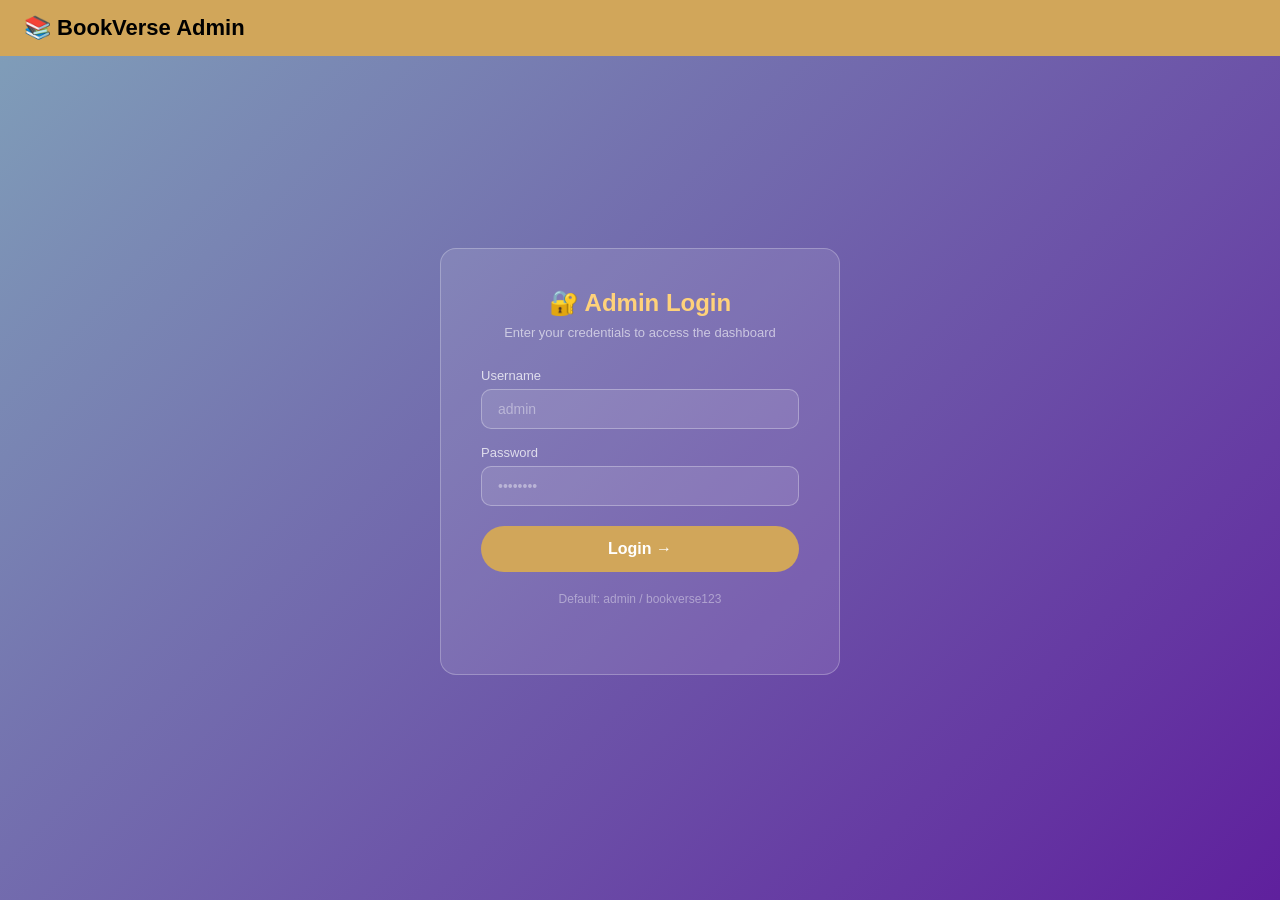
<file: admin.html>
<!DOCTYPE html>
<html lang="en">
<head>
  <meta charset="UTF-8">
  <meta name="viewport" content="width=device-width, initial-scale=1.0">
  <title>BookVerse – Admin</title>
  <link rel="stylesheet" href="styles.css">
</head>
<body>

<header class="navbar">
  <h1>📚 BookVerse Admin</h1>
  <nav></nav>
  <button class="cart-icon" onclick="logout()" id="logout-btn" style="display:none">🔓 Logout</button>
</header>

<!-- ═══════════════════════════════════════════════════════
     LOGIN SCREEN
════════════════════════════════════════════════════════ -->
<div class="admin-login-wrap" id="login-screen">
  <div class="admin-login-box">
    <h2>🔐 Admin Login</h2>
    <p>Enter your credentials to access the dashboard</p>

    <div class="form-group">
      <label>Username</label>
      <input type="text" id="admin-user" placeholder="admin">
    </div>
    <div class="form-group" style="margin-bottom:20px">
      <label>Password</label>
      <input type="password" id="admin-pass" placeholder="••••••••"
        onkeydown="if(event.key==='Enter') doLogin()">
    </div>

    <p id="login-error">❌ Invalid username or password</p>
    <button class="btn-gold" onclick="doLogin()">Login →</button>

    <p style="margin-top:20px;font-size:12px;opacity:0.4">
      Default: admin / bookverse123
    </p>
  </div>
</div>

<!-- ═══════════════════════════════════════════════════════
     ADMIN DASHBOARD
════════════════════════════════════════════════════════ -->
<div class="admin-wrap" id="dashboard" style="display:none">
  <h2>📊 Admin Dashboard</h2>
  <p>Manage orders and books</p>

  <!-- Tab Buttons -->
  <div class="admin-tabs">
    <button class="tab-btn active" onclick="switchTab('overview')">📈 Overview</button>
    <button class="tab-btn" onclick="switchTab('orders')">🧾 Orders</button>
    <button class="tab-btn" onclick="switchTab('books')">📚 Manage Books</button>
  </div>

  <!-- ── OVERVIEW TAB ── -->
  <div class="admin-panel active" id="tab-overview">
    <div class="stats-row" id="stats-row">
      <!-- filled by JS -->
    </div>
    <h3 style="color:#ffd27a;margin-bottom:12px;">🕐 Recent Orders</h3>
    <div id="recent-orders-overview"></div>
  </div>

  <!-- ── ORDERS TAB ── -->
  <div class="admin-panel" id="tab-orders">
    <div style="display:flex;justify-content:space-between;align-items:center;margin-bottom:16px;">
      <h3 style="color:#ffd27a">All Orders</h3>
      <button style="background:#e94560;padding:8px 18px;border-radius:8px;font-size:13px"
        onclick="clearOrders()">🗑️ Clear All Orders</button>
    </div>
    <div id="orders-list"></div>
  </div>

  <!-- ── BOOKS TAB ── -->
  <div class="admin-panel" id="tab-books">
    <!-- Add Book Form -->
    <div class="add-book-form">
      <h3>➕ Add New Book</h3>
      <div class="form-row">
        <input type="text" id="new-title" placeholder="Book title *">
        <input type="text" id="new-author" placeholder="Author *">
      </div>
      <div class="form-row">
        <input type="number" id="new-price" placeholder="Price (₹) *" min="0">
        <select id="new-cat">
          <option value="Programming">💻 Programming</option>
          <option value="Engineering">⚙️ Engineering</option>
          <option value="Data Science">📊 Data Science</option>
          <option value="Business">📈 Business</option>
          <option value="Science">🔬 Science</option>
        </select>
      </div>
      <input type="text" id="new-image" placeholder="Image URL (optional – leave blank for default)">
      <p id="add-error" style="color:#ff6b6b;font-size:12px;display:none;margin-bottom:8px">
        ⚠️ Title, Author and Price are required.
      </p>
      <button class="btn-add-book" onclick="addBook()">➕ Add Book</button>
    </div>

    <!-- Book Grid -->
    <h3 style="color:#ffd27a;margin-bottom:16px;">📚 All Books (<span id="book-count">0</span>)</h3>
    <div class="admin-book-grid" id="admin-book-grid"></div>
  </div>
</div>

<script src="data.js"></script>
<script>
  // ── CREDENTIALS (change these to whatever you want) ──────
  const ADMIN_USER = "admin";
  const ADMIN_PASS = "bookverse123";

  // ── EXTRA BOOKS added via admin (persisted in localStorage) ──
  let extraBooks = JSON.parse(localStorage.getItem("bv_extra_books") || "[]");
  let removedIds  = JSON.parse(localStorage.getItem("bv_removed_ids") || "[]");

  // Full book list = booksData + extra books, minus removed ones
  function getAllBooks() {
    return [...booksData, ...extraBooks].filter(b => !removedIds.includes(b.id));
  }

  // ── LOGIN ─────────────────────────────────────────────────
  function doLogin() {
    const u = document.getElementById("admin-user").value.trim();
    const p = document.getElementById("admin-pass").value;
    if (u === ADMIN_USER && p === ADMIN_PASS) {
      document.getElementById("login-screen").style.display = "none";
      document.getElementById("dashboard").style.display = "block";
      document.getElementById("logout-btn").style.display = "inline-block";
      renderDashboard();
    } else {
      document.getElementById("login-error").style.display = "block";
    }
  }

  function logout() {
    document.getElementById("login-screen").style.display = "flex";
    document.getElementById("dashboard").style.display = "none";
    document.getElementById("logout-btn").style.display = "none";
    document.getElementById("admin-user").value = "";
    document.getElementById("admin-pass").value = "";
    document.getElementById("login-error").style.display = "none";
  }

  // ── TABS ─────────────────────────────────────────────────
  function switchTab(name) {
    document.querySelectorAll(".admin-panel").forEach(p => p.classList.remove("active"));
    document.querySelectorAll(".tab-btn").forEach(b => b.classList.remove("active"));
    document.getElementById("tab-" + name).classList.add("active");
    event.target.classList.add("active");
    if (name === "orders") renderOrders();
    if (name === "books")  renderBooks();
    if (name === "overview") renderOverview();
  }

  // ── RENDER DASHBOARD ─────────────────────────────────────
  function renderDashboard() {
    renderOverview();
    renderBooks();
  }

  function getOrders() {
    return JSON.parse(localStorage.getItem("bv_orders") || "[]");
  }

  function renderOverview() {
    const orders = getOrders();
    const allBooks = getAllBooks();
    const totalRevenue = orders.reduce((s, o) => s + (o.total || 0), 0);

    document.getElementById("stats-row").innerHTML = `
      <div class="stat-card"><div class="num">${orders.length}</div><div class="lbl">Total Orders</div></div>
      <div class="stat-card"><div class="num">₹${totalRevenue.toLocaleString()}</div><div class="lbl">Revenue</div></div>
      <div class="stat-card"><div class="num">${allBooks.length}</div><div class="lbl">Books Listed</div></div>
      <div class="stat-card"><div class="num">${[...new Set(orders.map(o => o.email))].length}</div><div class="lbl">Customers</div></div>
    `;

    const recent = orders.slice(0, 5);
    document.getElementById("recent-orders-overview").innerHTML = recent.length === 0
      ? "<p class='no-orders'>No orders yet.</p>"
      : `<table class="orders-table">
          <tr><th>Order ID</th><th>Customer</th><th>Total</th><th>Date</th><th>Status</th></tr>
          ${recent.map((o, i) => `
            <tr>
              <td style="font-size:11px">${o.id}</td>
              <td>${o.name}<br><span style="opacity:0.5;font-size:11px">${o.email}</span></td>
              <td>${o.total ? "₹" + o.total : "—"}</td>
              <td style="font-size:12px">${o.date}</td>
              <td><span class="${i === 0 ? "badge-new" : "badge-old"}">${i === 0 ? "New" : "Done"}</span></td>
            </tr>`).join("")}
        </table>`;
  }

  // ── ORDERS ───────────────────────────────────────────────
  function renderOrders() {
    const orders = getOrders();
    const el = document.getElementById("orders-list");

    if (orders.length === 0) {
      el.innerHTML = "<p class='no-orders'>No orders yet.</p>";
      return;
    }

    el.innerHTML = `<table class="orders-table">
      <tr><th>Order ID</th><th>Customer</th><th>Items</th><th>Total</th><th>Payment</th><th>Date</th></tr>
      ${orders.map(o => `
        <tr>
          <td style="font-size:11px">${o.id}</td>
          <td>
            <strong>${o.name}</strong><br>
            <span style="font-size:11px;opacity:0.6">${o.email}</span><br>
            <span style="font-size:11px;opacity:0.6">${o.phone}</span><br>
            <span style="font-size:11px;opacity:0.6">${o.address || ""}</span>
          </td>
          <td style="font-size:12px">
            ${o.items ? o.items.map(b => `• ${b.title}`).join("<br>") : "—"}
          </td>
          <td style="color:#ffd27a;font-weight:bold">${o.total ? "₹" + o.total : "—"}</td>
          <td style="font-size:12px">${o.payment || "—"}</td>
          <td style="font-size:11px">${o.date}</td>
        </tr>`).join("")}
    </table>`;
  }

  function clearOrders() {
    if (!confirm("Clear ALL orders? This cannot be undone.")) return;
    localStorage.removeItem("bv_orders");
    renderOrders();
    renderOverview();
  }

  // ── BOOKS ─────────────────────────────────────────────────
  function renderBooks() {
    const books = getAllBooks();
    document.getElementById("book-count").innerText = books.length;
    const grid = document.getElementById("admin-book-grid");

    grid.innerHTML = books.map(b => `
      <div class="admin-book-card" id="acard-${b.id}">
        <img src="${b.image}" alt="${b.title}" loading="lazy"
          onerror="this.src='https://via.placeholder.com/200x140?text=No+Image'">
        <div class="info">
          <h4>${b.title}</h4>
          <p>${b.author}</p>
          <p>${b.category}</p>
          <p class="price">₹${b.price}</p>
          <button class="btn-remove" onclick="removeBook(${b.id})">🗑️ Remove</button>
        </div>
      </div>
    `).join("");
  }

  function removeBook(id) {
    if (!confirm("Remove this book from the store?")) return;
    removedIds.push(id);
    localStorage.setItem("bv_removed_ids", JSON.stringify(removedIds));
    renderBooks();
    renderOverview();
  }

  function addBook() {
    const title  = document.getElementById("new-title").value.trim();
    const author = document.getElementById("new-author").value.trim();
    const price  = parseInt(document.getElementById("new-price").value);
    const cat    = document.getElementById("new-cat").value;
    const image  = document.getElementById("new-image").value.trim()
                   || "https://covers.openlibrary.org/b/id/8232999-M.jpg";
    const errEl  = document.getElementById("add-error");

    if (!title || !author || !price) {
      errEl.style.display = "block";
      return;
    }
    errEl.style.display = "none";

    const newBook = {
      id: Date.now(),   // unique id based on timestamp
      title, author, price, image, category: cat
    };
    extraBooks.push(newBook);
    localStorage.setItem("bv_extra_books", JSON.stringify(extraBooks));

    // Clear form
    document.getElementById("new-title").value = "";
    document.getElementById("new-author").value = "";
    document.getElementById("new-price").value = "";
    document.getElementById("new-image").value = "";

    renderBooks();
    renderOverview();
    alert(`✅ "${title}" added to the store!`);
  }
</script>

</body>
</html>
</file>
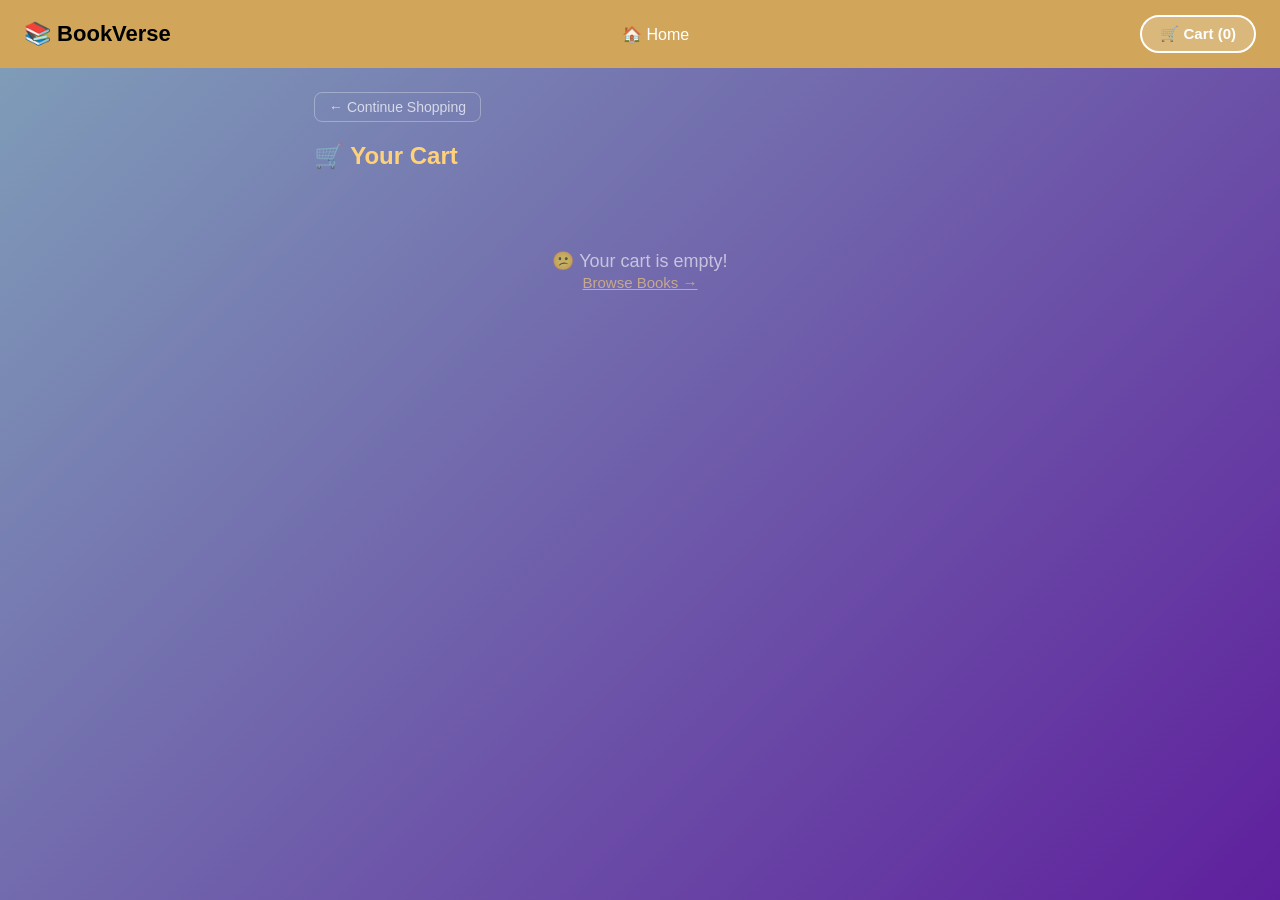
<file: cart.html>
<!DOCTYPE html>
<html lang="en">
<head>
  <meta charset="UTF-8">
  <meta name="viewport" content="width=device-width, initial-scale=1.0">
  <title>BookVerse – Cart</title>
  <link rel="stylesheet" href="styles.css">
</head>
<body>

<header class="navbar">
  <h1>📚 BookVerse</h1>
  <nav><a href="index.html">🏠 Home</a></nav>
  <button class="cart-icon" onclick="window.location.href='cart.html'">
    🛒 Cart (<span id="cart-count">0</span>)
  </button>
</header>

<div class="cart-container">
  <a href="index.html" class="back-link">← Continue Shopping</a>
  <h2>🛒 Your Cart</h2>
  <div id="cart-items"></div>
  <div id="cart-summary"></div>
</div>

<script>
  let cart = JSON.parse(localStorage.getItem("cart") || "[]");

  function updateCartCount() {
    document.getElementById("cart-count").innerText = cart.length;
  }

  function removeItem(id) {
    cart = cart.filter(b => b.id !== id);
    localStorage.setItem("cart", JSON.stringify(cart));
    updateCartCount();
    loadCart();
  }

  function loadCart() {
    const itemsContainer = document.getElementById("cart-items");
    const summaryContainer = document.getElementById("cart-summary");

    if (cart.length === 0) {
      itemsContainer.innerHTML = `
        <div class="empty-msg">
          <p>😕 Your cart is empty!</p>
          <a href="index.html" style="color:#ffd27a;font-size:15px;">Browse Books →</a>
        </div>`;
      summaryContainer.innerHTML = "";
      return;
    }

    itemsContainer.innerHTML = cart.map(item => `
      <div class="cart-item">
        <img src="${item.image}" alt="${item.title}">
        <div class="cart-item-info">
          <h3>${item.title}</h3>
          <p>${item.author}</p>
          <p>${item.category}</p>
        </div>
        <span class="cart-item-price">₹${item.price}</span>
        <button class="btn-danger" onclick="removeItem(${item.id})">Remove</button>
      </div>
    `).join("");

    const subtotal = cart.reduce((s, b) => s + b.price, 0);
    const discount = Math.floor(subtotal * 0.05);
    const total = subtotal - discount;

    summaryContainer.innerHTML = `
      <div class="summary-box">
        <div class="summary-row"><span>Subtotal (${cart.length} item${cart.length > 1 ? "s" : ""})</span><span>₹${subtotal}</span></div>
        <div class="summary-row"><span>Discount (5%)</span><span class="discount-text">− ₹${discount}</span></div>
        <div class="summary-row"><span>Delivery</span><span class="discount-text">Free</span></div>
        <div class="summary-total"><span>Total</span><span>₹${total}</span></div>
      </div>
      <br>
      <button class="btn-gold" onclick="window.location.href='checkout.html'">Proceed to Checkout →</button>
    `;
  }

  updateCartCount();
  loadCart();
</script>
</body>
</html>
</file>
<file: styles.css>
/* ===== RESET & BASE ===== */
* { box-sizing: border-box; margin: 0; padding: 0; }

body {
  font-family: Arial, sans-serif;
  background: linear-gradient(135deg, #80a0b9, #5f209d);
  min-height: 100vh;
  color: white;
}

/* ===== NAVBAR ===== */
.navbar {
  display: flex;
  justify-content: space-between;
  align-items: center;
  padding: 15px 24px;
  background: #d1a65a;
  color: black;
  position: sticky;
  top: 0;
  z-index: 100;
}
.navbar h1 { font-size: 22px; color: black; }

nav a {
  margin: 0 10px;
  color: white;
  text-decoration: none;
}
nav a:hover { text-decoration: underline; }

.cart-icon {
  background: rgba(255,255,255,0.2);
  border: 2px solid white;
  color: white;
  padding: 8px 18px;
  border-radius: 24px;
  cursor: pointer;
  font-size: 15px;
  font-weight: bold;
  transition: background 0.2s;
}
.cart-icon:hover { background: rgba(255,255,255,0.4); }

/* ===== HERO ===== */
.hero {
  text-align: left;
  padding: 30px 24px 20px;
  color: white;
}
.hero h2 { font-size: 26px; margin-bottom: 14px; }

input[type="text"], input[type="email"],
input[type="password"], input {
  padding: 10px 18px;
  border-radius: 20px;
  border: none;
  outline: none;
  font-size: 14px;
}
#search { width: 50%; }

/* ===== CATEGORY BUTTONS ===== */
.category-box {
  display: flex;
  flex-wrap: wrap;
  gap: 10px;
  padding: 0 24px 20px;
}
.cat-btn {
  background: rgba(255,255,255,0.15);
  border: 1px solid rgba(255,255,255,0.4);
  color: white;
  padding: 8px 18px;
  border-radius: 20px;
  cursor: pointer;
  font-size: 13px;
  transition: background 0.2s;
}
.cat-btn:hover, .cat-btn.active {
  background: #e94560;
  border-color: #e94560;
}

/* ===== SECTIONS ===== */
.section { padding: 24px; max-width: 900px; margin: 0 auto; }
.section h2 { font-size: 20px; margin-bottom: 12px; color: #ffd27a; }
.section p { margin-bottom: 6px; font-size: 14px; opacity: 0.9; }

/* ===== BOOK GRID ===== */
.grid {
  display: grid;
  grid-template-columns: repeat(auto-fill, minmax(200px, 1fr));
  gap: 20px;
  padding: 20px 24px 10px;
}

/* ===== SHOW MORE BUTTON ===== */
.show-more-wrap {
  text-align: center;
  padding: 10px 24px 40px;
}
#show-more-btn {
  background: transparent;
  border: 2px solid #ffd27a;
  color: #ffd27a;
  padding: 12px 40px;
  border-radius: 30px;
  font-size: 15px;
  cursor: pointer;
  transition: all 0.2s;
  font-weight: bold;
}
#show-more-btn:hover {
  background: #ffd27a;
  color: #1a1a2e;
}

/* ===== BOOK CARD ===== */
.card {
  background: rgb(229,229,229);
  padding: 0;
  border-radius: 12px;
  text-align: center;
  overflow: hidden;
  color: #222;
  transition: transform 0.2s;
}
.card:hover { transform: translateY(-4px); }
.card img { width: 100%; height: 200px; object-fit: cover; display: block; }
.card-body { padding: 12px; }
.card h3 { font-size: 14px; margin-bottom: 4px; color: #222; }
.card p { font-size: 12px; color: #666; margin-bottom: 4px; }
.card .price { font-size: 16px; font-weight: bold; color: #5f209d; margin-bottom: 10px; }

/* ===== BUTTONS ===== */
button { padding: 10px 20px; background: #5b86e5; border: none; color: white; border-radius: 20px; cursor: pointer; font-size: 13px; transition: background 0.2s; }
button:hover { background: #36d1dc; }
button:disabled { background: #27ae60; cursor: default; }
.btn-danger { background: #e94560; }
.btn-danger:hover { background: #c0392b; }
.btn-gold { background: #d1a65a; font-size: 16px; padding: 14px 30px; border-radius: 24px; width: 100%; font-weight: bold; }
.btn-gold:hover { background: #b8892e; }

/* ===== CART PAGE ===== */
.cart-container { max-width: 700px; margin: 0 auto; padding: 24px; }
.cart-container h2 { font-size: 24px; margin-bottom: 20px; color: #ffd27a; }

.cart-item {
  display: flex;
  align-items: center;
  gap: 16px;
  background: rgba(255,255,255,0.1);
  border: 1px solid rgba(255,255,255,0.2);
  border-radius: 12px;
  padding: 12px;
  margin-bottom: 12px;
}
.cart-item img { width: 60px; height: 80px; object-fit: cover; border-radius: 8px; flex-shrink: 0; }
.cart-item-info { flex: 1; }
.cart-item-info h3 { font-size: 15px; margin-bottom: 4px; }
.cart-item-info p { font-size: 12px; opacity: 0.7; }
.cart-item-price { font-size: 16px; font-weight: bold; color: #ffd27a; flex-shrink: 0; }

/* ===== SUMMARY BOX ===== */
.summary-box {
  background: rgba(255,255,255,0.1);
  border: 1px solid rgba(255,255,255,0.3);
  border-radius: 12px;
  padding: 20px;
  margin-top: 16px;
}
.summary-row { display: flex; justify-content: space-between; font-size: 14px; margin-bottom: 10px; opacity: 0.85; }
.summary-total { display: flex; justify-content: space-between; font-size: 20px; font-weight: bold; color: #ffd27a; border-top: 1px solid rgba(255,255,255,0.3); padding-top: 12px; margin-top: 8px; }
.discount-text { color: #7dff9a; }

.empty-msg { text-align: center; padding: 60px 20px; opacity: 0.6; font-size: 18px; }

.back-link {
  display: inline-block;
  margin-bottom: 20px;
  color: rgba(255,255,255,0.7);
  text-decoration: none;
  font-size: 14px;
  border: 1px solid rgba(255,255,255,0.3);
  padding: 6px 14px;
  border-radius: 8px;
  transition: all 0.2s;
}
.back-link:hover { color: white; border-color: white; }

/* ===== CHECKOUT FORM ===== */
.checkout-container { max-width: 520px; margin: 0 auto; padding: 24px; }
.checkout-container h2 { font-size: 24px; margin-bottom: 24px; color: #ffd27a; }

.form-group { margin-bottom: 16px; }
.form-group label { display: block; font-size: 13px; opacity: 0.75; margin-bottom: 6px; }
.form-group input, .form-group select {
  width: 100%;
  padding: 11px 16px;
  border-radius: 10px;
  border: 1px solid rgba(255,255,255,0.3);
  background: rgba(255,255,255,0.1);
  color: white;
  font-size: 14px;
  outline: none;
  transition: border-color 0.2s;
}
.form-group input::placeholder { color: rgba(255,255,255,0.4); }
.form-group input:focus, .form-group select:focus { border-color: #ffd27a; }
.form-group select option { background: #5f209d; color: white; }
.form-row { display: grid; grid-template-columns: 1fr 1fr; gap: 12px; }

/* ===== SUCCESS MESSAGE ===== */
.success-box { display: none; text-align: center; padding: 60px 20px; }
.success-check {
  width: 70px; height: 70px; border-radius: 50%;
  background: rgba(39,174,96,0.2); border: 3px solid #27ae60;
  display: flex; align-items: center; justify-content: center;
  font-size: 32px; margin: 0 auto 20px;
}
.success-box h3 { font-size: 26px; color: #7dff9a; margin-bottom: 10px; }
.success-box p { opacity: 0.8; font-size: 15px; line-height: 1.7; margin-bottom: 24px; }

/* ===== OFFERS ===== */
.offer-card {
  background: rgba(255,255,255,0.12);
  border-left: 4px solid #ffd27a;
  border-radius: 8px;
  padding: 12px 16px;
  margin-bottom: 10px;
  font-size: 14px;
}

/* ===== FOOTER ===== */
footer { text-align: center; padding: 24px; background: #ff512f; color: white; font-size: 14px; line-height: 1.8; }
footer h2 { margin-bottom: 8px; font-size: 18px; }

/* ===== ADMIN LOGIN PAGE ===== */
.admin-login-wrap {
  display: flex;
  align-items: center;
  justify-content: center;
  min-height: 90vh;
  padding: 24px;
}
.admin-login-box {
  background: rgba(255,255,255,0.1);
  border: 1px solid rgba(255,255,255,0.25);
  border-radius: 16px;
  padding: 40px;
  width: 100%;
  max-width: 400px;
  text-align: center;
}
.admin-login-box h2 { font-size: 24px; margin-bottom: 8px; color: #ffd27a; }
.admin-login-box p { font-size: 13px; opacity: 0.6; margin-bottom: 28px; }
.admin-login-box .form-group { text-align: left; }
.admin-login-box input {
  width: 100%; padding: 11px 16px; border-radius: 10px;
  border: 1px solid rgba(255,255,255,0.3); background: rgba(255,255,255,0.1);
  color: white; font-size: 14px; outline: none;
}
.admin-login-box input::placeholder { color: rgba(255,255,255,0.4); }
#login-error { color: #ff6b6b; font-size: 13px; margin-bottom: 12px; display: none; }

/* ===== ADMIN DASHBOARD ===== */
.admin-wrap { max-width: 1100px; margin: 0 auto; padding: 24px; }
.admin-wrap h2 { font-size: 24px; color: #ffd27a; margin-bottom: 4px; }
.admin-wrap > p { font-size: 13px; opacity: 0.6; margin-bottom: 24px; }

.admin-tabs { display: flex; gap: 8px; margin-bottom: 24px; flex-wrap: wrap; }
.tab-btn {
  background: rgba(255,255,255,0.1);
  border: 1px solid rgba(255,255,255,0.3);
  color: white;
  padding: 9px 22px;
  border-radius: 20px;
  cursor: pointer;
  font-size: 14px;
  transition: all 0.2s;
}
.tab-btn.active, .tab-btn:hover { background: #d1a65a; border-color: #d1a65a; color: #1a1a2e; }

.admin-panel { display: none; }
.admin-panel.active { display: block; }

/* Admin stats row */
.stats-row { display: grid; grid-template-columns: repeat(auto-fit, minmax(150px, 1fr)); gap: 16px; margin-bottom: 28px; }
.stat-card {
  background: rgba(255,255,255,0.1);
  border: 1px solid rgba(255,255,255,0.2);
  border-radius: 12px;
  padding: 20px;
  text-align: center;
}
.stat-card .num { font-size: 32px; font-weight: bold; color: #ffd27a; }
.stat-card .lbl { font-size: 12px; opacity: 0.7; margin-top: 4px; }

/* Orders table */
.orders-table { width: 100%; border-collapse: collapse; font-size: 13px; }
.orders-table th {
  background: rgba(209,166,90,0.3);
  padding: 10px 12px;
  text-align: left;
  color: #ffd27a;
  border-bottom: 1px solid rgba(255,255,255,0.2);
}
.orders-table td {
  padding: 10px 12px;
  border-bottom: 1px solid rgba(255,255,255,0.08);
  vertical-align: top;
}
.orders-table tr:hover td { background: rgba(255,255,255,0.04); }
.badge-new { background: #27ae60; color: white; padding: 2px 8px; border-radius: 10px; font-size: 11px; }
.badge-old { background: rgba(255,255,255,0.2); color: white; padding: 2px 8px; border-radius: 10px; font-size: 11px; }

/* Book management */
.admin-book-grid {
  display: grid;
  grid-template-columns: repeat(auto-fill, minmax(200px, 1fr));
  gap: 16px;
}
.admin-book-card {
  background: rgba(255,255,255,0.08);
  border: 1px solid rgba(255,255,255,0.15);
  border-radius: 12px;
  overflow: hidden;
}
.admin-book-card img { width: 100%; height: 140px; object-fit: cover; }
.admin-book-card .info { padding: 10px; }
.admin-book-card h4 { font-size: 13px; margin-bottom: 4px; }
.admin-book-card p { font-size: 11px; opacity: 0.6; margin-bottom: 8px; }
.admin-book-card .price { color: #ffd27a; font-weight: bold; font-size: 14px; margin-bottom: 8px; }
.btn-remove { background: #e94560; padding: 6px 14px; font-size: 12px; border-radius: 8px; width: 100%; }
.btn-remove:hover { background: #c0392b; }

/* Add book form */
.add-book-form {
  background: rgba(255,255,255,0.08);
  border: 1px solid rgba(255,255,255,0.2);
  border-radius: 12px;
  padding: 24px;
  margin-bottom: 24px;
}
.add-book-form h3 { font-size: 16px; color: #ffd27a; margin-bottom: 16px; }
.add-book-form input, .add-book-form select {
  width: 100%; padding: 9px 14px; border-radius: 8px;
  border: 1px solid rgba(255,255,255,0.25); background: rgba(255,255,255,0.1);
  color: white; font-size: 13px; outline: none; margin-bottom: 10px;
}
.add-book-form input::placeholder { color: rgba(255,255,255,0.35); }
.add-book-form .form-row { display: grid; grid-template-columns: 1fr 1fr; gap: 10px; }
.btn-add-book { background: #27ae60; padding: 10px 28px; border-radius: 10px; font-size: 14px; }
.btn-add-book:hover { background: #1e8449; }

.no-orders { text-align: center; padding: 40px; opacity: 0.5; font-size: 16px; }
</file>
